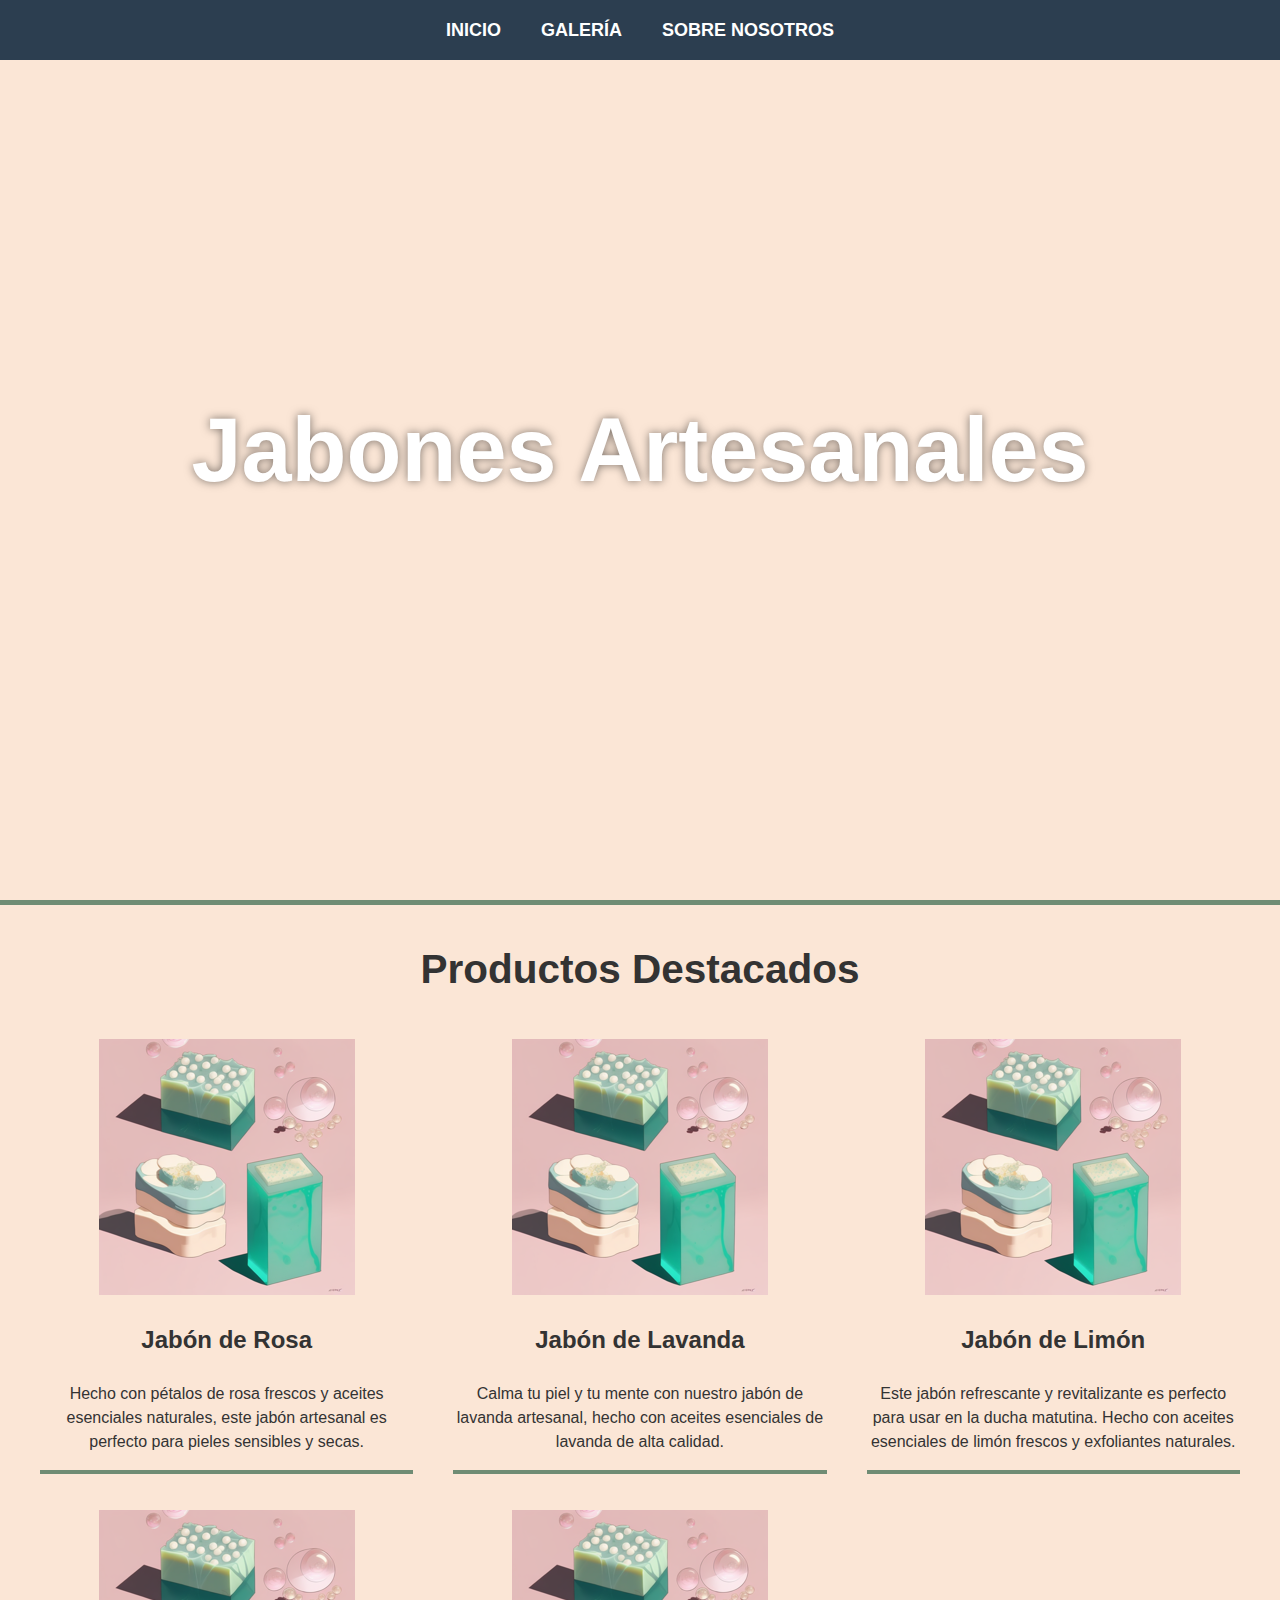
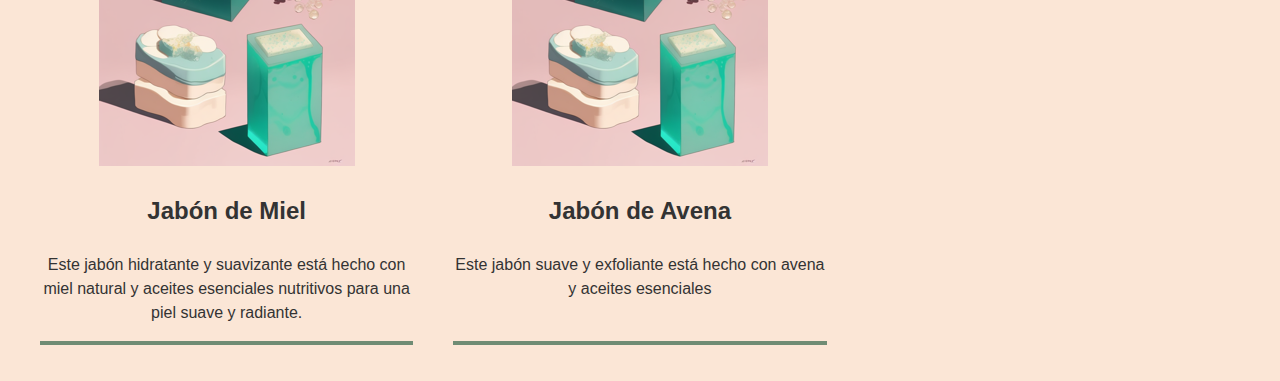
<file: index.html>
<!DOCTYPE html>
<html lang="es">
    <head>
        <meta charset="UTF-8">
        <meta name="viewport" content="width=device-width, initial-scale=1.0">
        <title>Jabones Artesanales - Página Principal</title>
        <link rel="stylesheet" href="style.css">
        <link rel="icon" href="./Hotpot.ico">
    </head>
    <body>
        <div class="navegation">
            <!--
            <header>
                <div class="container">
                    <h1 class="logo">Jabones Artesanales</h1>
                </div>
            </header>
            -->
            <nav>
                <div class="container">
                    <ul>
                        <li><a href="#">Inicio</a></li>
                        <li><a href="./gallery.html">Galería</a></li>
                        <li><a href="./aboutut.html">Sobre Nosotros</a></li>
                    </ul>
                </div>
            </nav>
        </div>
        <main>
            <section class="hero-section">
                <div class="container">
                    <h1 class="pc-h1">Jabones Artesanales</h1>
                    <h1 id="mobile-h1">Jabones Artesanales</h1>
                </div>
            </section>
            <hr>
            <section class="product-section">
                <div class="container">
                    <div class="section-header">
                        <h2>Productos Destacados</h2>
                    </div>
                    <div class="product-gallery">
                        <div class="product">
                            <img src="./sops.png" alt="Jabón de Rosa">
                            <h3>Jabón de Rosa</h3>
                            <p>Hecho con pétalos de rosa frescos y aceites esenciales naturales, este jabón artesanal es perfecto para pieles sensibles y secas.</p>
                        </div>
                        <div class="product">
                            <img src="./sops.png" alt="Jabón de Lavanda">
                            <h3>Jabón de Lavanda</h3>
                            <p>Calma tu piel y tu mente con nuestro jabón de lavanda artesanal, hecho con aceites esenciales de lavanda de alta calidad.</p>
                        </div>
                        <div class="product">
                            <img src="./sops.png" alt="Jabón de Limón">
                            <h3>Jabón de Limón</h3>
                            <p>Este jabón refrescante y revitalizante es perfecto para usar en la ducha matutina. Hecho con aceites esenciales de limón frescos y exfoliantes naturales.</p>
                        </div>
                        <div class="product">
                            <img src="./sops.png" alt="Jabón de Miel">
                            <h3>Jabón de Miel</h3>
                            <p>Este jabón hidratante y suavizante está hecho con miel natural y aceites esenciales nutritivos para una piel suave y radiante.</p>
                        </div>
                        <div class="product">
                            <img src="./sops.png" alt="Jabón de Avena">
                            <h3>Jabón de Avena</h3>
                            <p>Este jabón suave y exfoliante está hecho con avena y aceites esenciales
                        </div>
                    </div>
                </div>
            </section>
        </main>
        <footer>
            
        </footer>
    </body>
</html>
</file>
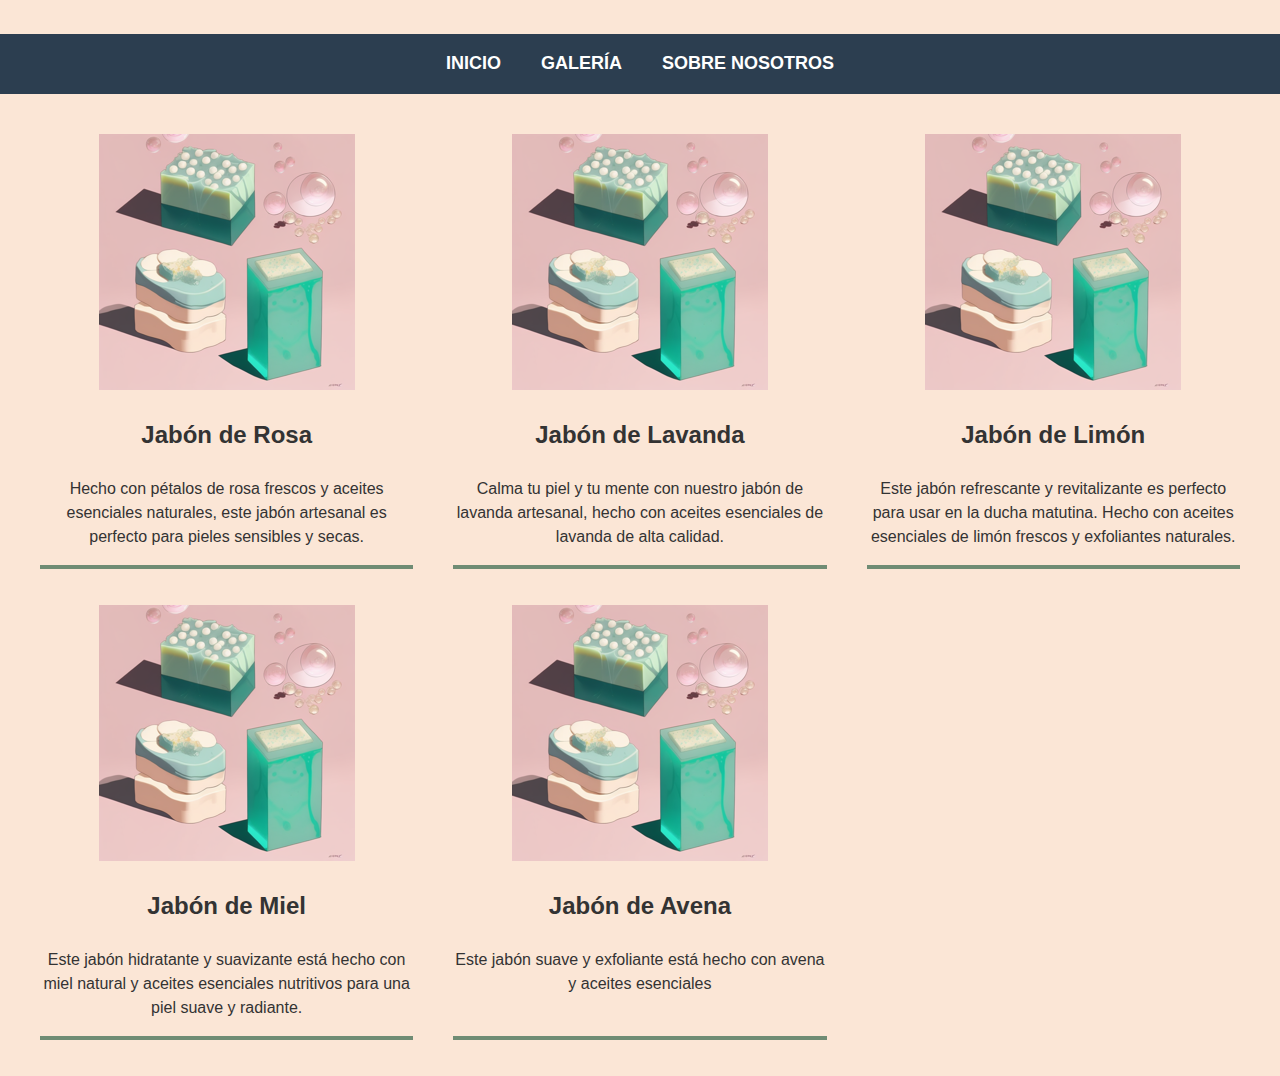
<file: gallery.html>
<!DOCTYPE html>
<html lang="en">
<head>
    <meta charset="UTF-8">
    <meta http-equiv="X-UA-Compatible" content="IE=edge">
    <meta name="viewport" content="width=device-width, initial-scale=1.0">
    <title>Jabones Artesanales - Galeria</title>
    <link rel="stylesheet" href="./style.css">
</head>
<body>
    <div class="navegation">
        <!--
        <header>
            <div class="container">
                <h1 class="logo">Jabones Artesanales</h1>
            </div>
        </header>
        -->
        <nav>
            <div class="container">
                <ul>
                    <li><a href="./index.html">Inicio</a></li>
                    <li><a href="./gallery.html">Galería</a></li>
                    <li><a href="./aboutut.html">Sobre Nosotros</a></li>
                </ul>
            </div>
        </nav>
    </div>
    <main>
        <!--
        <section class="hero-section">
            
            <div class="container">
                <h1>Jabones Artesanales</h1>
            </div>
            
        </section>
        -->
        <section class="product-section">
            <div class="container">
                <div class="section-header">
                    <h2>Productos Destacados</h2>
                </div>
                <div class="product-gallery">
                    <div class="product">
                        <img src="./sops.png" alt="Jabón de Rosa">
                        <h3>Jabón de Rosa</h3>
                        <p>Hecho con pétalos de rosa frescos y aceites esenciales naturales, este jabón artesanal es perfecto para pieles sensibles y secas.</p>
                    </div>
                    <div class="product">
                        <img src="./sops.png" alt="Jabón de Lavanda">
                        <h3>Jabón de Lavanda</h3>
                        <p>Calma tu piel y tu mente con nuestro jabón de lavanda artesanal, hecho con aceites esenciales de lavanda de alta calidad.</p>
                    </div>
                    <div class="product">
                        <img src="./sops.png" alt="Jabón de Limón">
                        <h3>Jabón de Limón</h3>
                        <p>Este jabón refrescante y revitalizante es perfecto para usar en la ducha matutina. Hecho con aceites esenciales de limón frescos y exfoliantes naturales.</p>
                    </div>
                    <div class="product">
                        <img src="./sops.png" alt="Jabón de Miel">
                        <h3>Jabón de Miel</h3>
                        <p>Este jabón hidratante y suavizante está hecho con miel natural y aceites esenciales nutritivos para una piel suave y radiante.</p>
                    </div>
                    <div class="product">
                        <img src="./sops.png" alt="Jabón de Avena">
                        <h3>Jabón de Avena</h3>
                        <p>Este jabón suave y exfoliante está hecho con avena y aceites esenciales
                    </div>
                </div>
            </div>
        </section>
    </main>
</body>
</html>
</file>
<file: style.css>
/* Estilos generales */

#mobile-h1 {
    display: none;
}

body {
    margin: 0;
    font-family: 'Roboto', sans-serif;
    font-size: 16px;
    line-height: 1.5;
    color: #333;
    background-color: #FBE6D6;
    overflow-x: hidden;
}

main {
    height: 100vh;
    width: 100vw;
}

.navegation {
    position: relative;
}


.container {
    max-width: 1200px;
    margin: 0 auto;
    padding: 0 20px;
}

/* Estilos para el encabezado */

/*
header {
    background-color: #B0D6C9;
    padding: 8px 0;
    border-bottom: 1px solid #B0D6C9;
    position: fixed;
    width: 100%;
    z-index: 2;
}

.logo {
    font-size: 28px;
    font-weight: bold;
    text-transform: uppercase;
    color: #2c3e50;
    margin: 0px;
    
}
*/

/* Estilos para la barra de navegación */

nav {
    background-color: #2c3e50;
    height: 60px;
    width: 100vw;
    display: flex;
    justify-content: space-between;
    align-items: center;
    position: fixed;
    z-index: 2;
}

nav ul {
    list-style-type: none;
    margin: 0;
    padding: 0;
    display: flex;
}

nav ul li {
    margin: 0 20px;
}

nav ul li a {
    color: white;
    display: block;
    font-size: 18px;
    font-weight: bold;
    text-transform: uppercase;
    text-decoration: none;
    transition: color 0.2s ease-in-out;
}

nav ul li a:hover {
    color: #f1c40f;
}

/* Estilos para el contenido principal */

.hero-section {
    background-image: url("https://via.placeholder.com/1200x600");
    background-size: cover;
    background-position: center;
    height: 100vh;
    width: 100vw;
    display: flex;
    align-items: center;
    justify-content: left;
}

.hero-section h1 {
    color: white;
    font-size: 90px;
    text-align: center;
    text-shadow: 0 0 10px rgba(0, 0, 0, 0.5);
}

#mobile-h1 {
    font-size: 60px;
}

hr {
    margin: 0px;
    height: 5px;
    background-color: #6F8C74;
    border: none;
}

.section-header {
    text-align: center;
    margin-top: 30px;
    margin-bottom: 10px;
}

.section-header h2 {
    font-size: 40.5px;
    font-weight: bold;
    margin-bottom: 40px;
}

.product-gallery {
    display: flex;
    flex-wrap: wrap;
    margin: 0 -20px;
}

.product {
    width: calc(33.33% - 40px);
    margin: 0 20px 40px;
    text-align: center;
    transition: transform 0.2s ease-in-out;
    box-shadow: 0px 4px 0px #6F8C74;
}

.product:hover {
    transform: translateY(-10px);
}

.product img {
    max-width: 100%;
    height: auto;
}

.product h3 {
    margin-top: 20px;
    font-size: 24px;
    font-weight: bold;
}

.product p {
    margin-top: 10px;
    font-size: 16px;
    line-height: 1.5;
}

/* Estilos para el footer */

footer {
    background-color: #2c3e50;
    color: white;
    font-size: 14px;
}

@media only screen and (max-width: 500px) {
    .pc-h1 {
        display: none; 
    }
    #mobile-h1 {
        display: block;
    }
}
</file>
